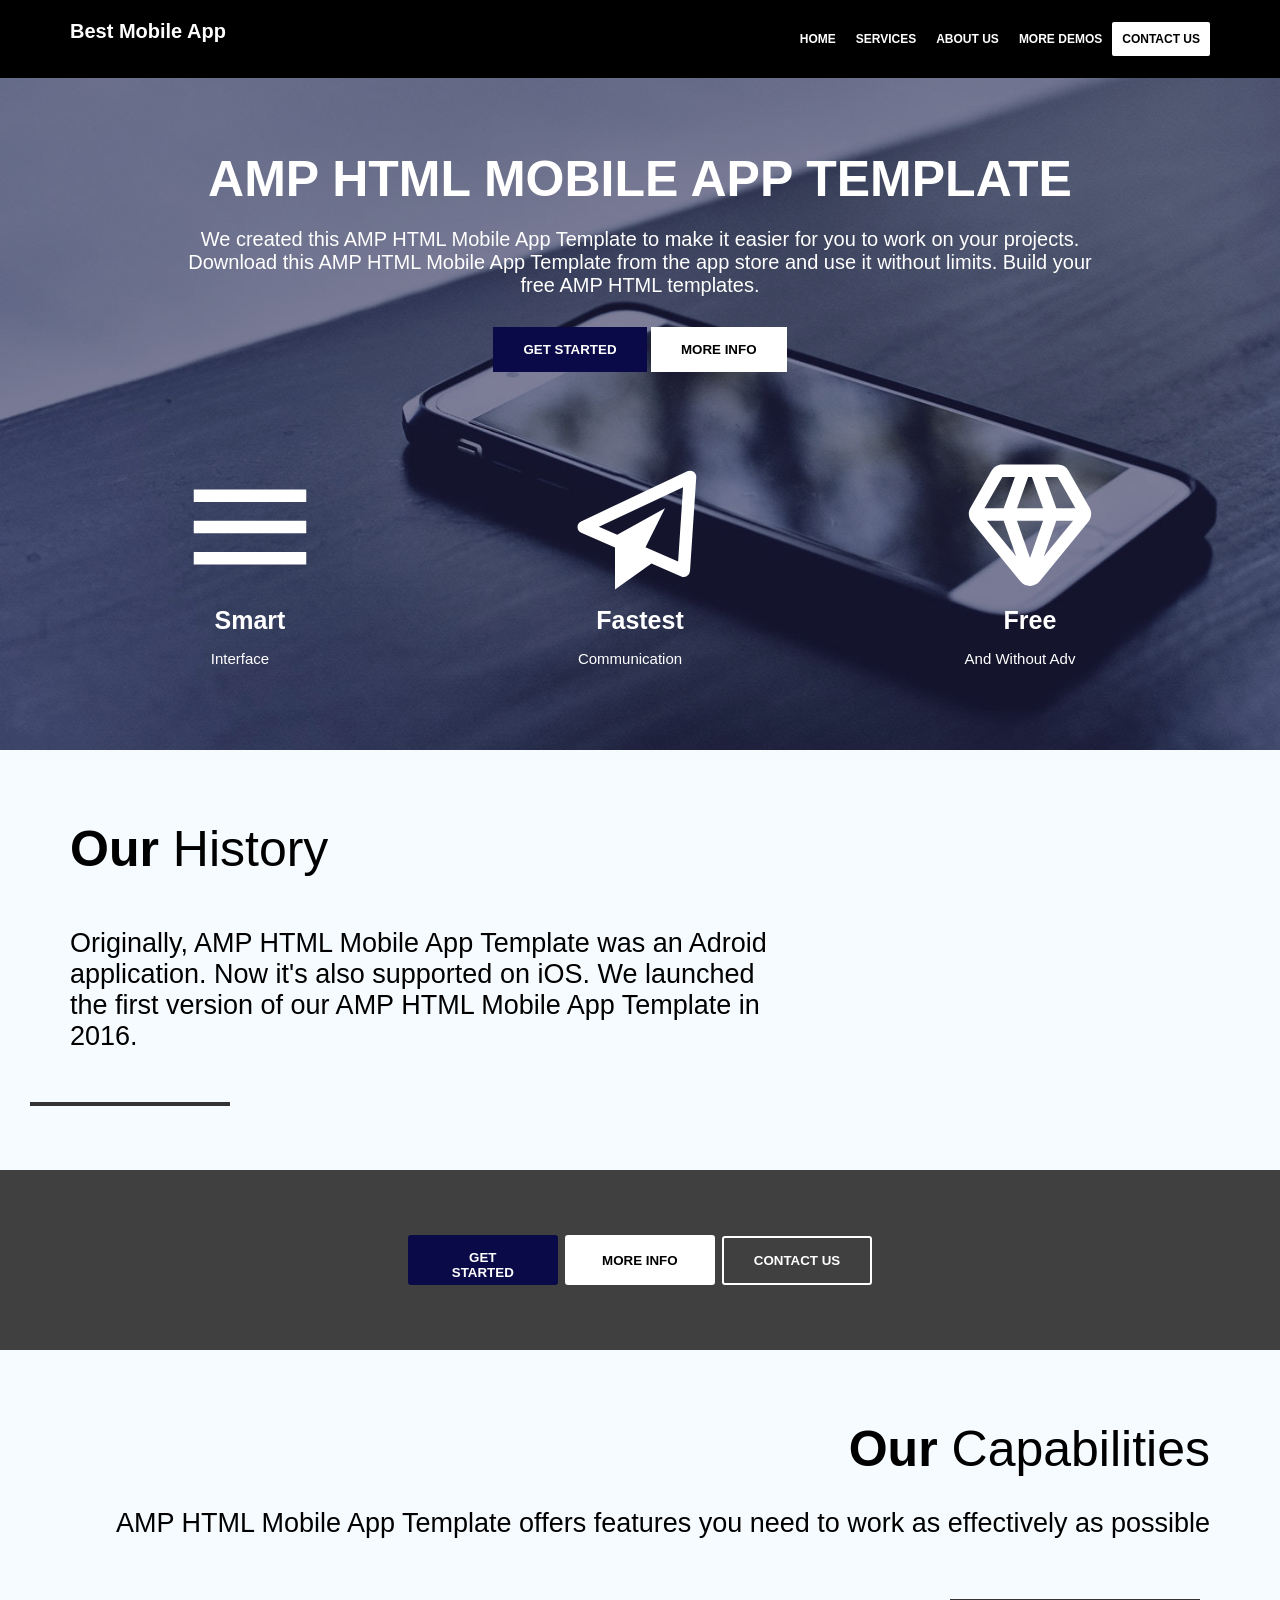
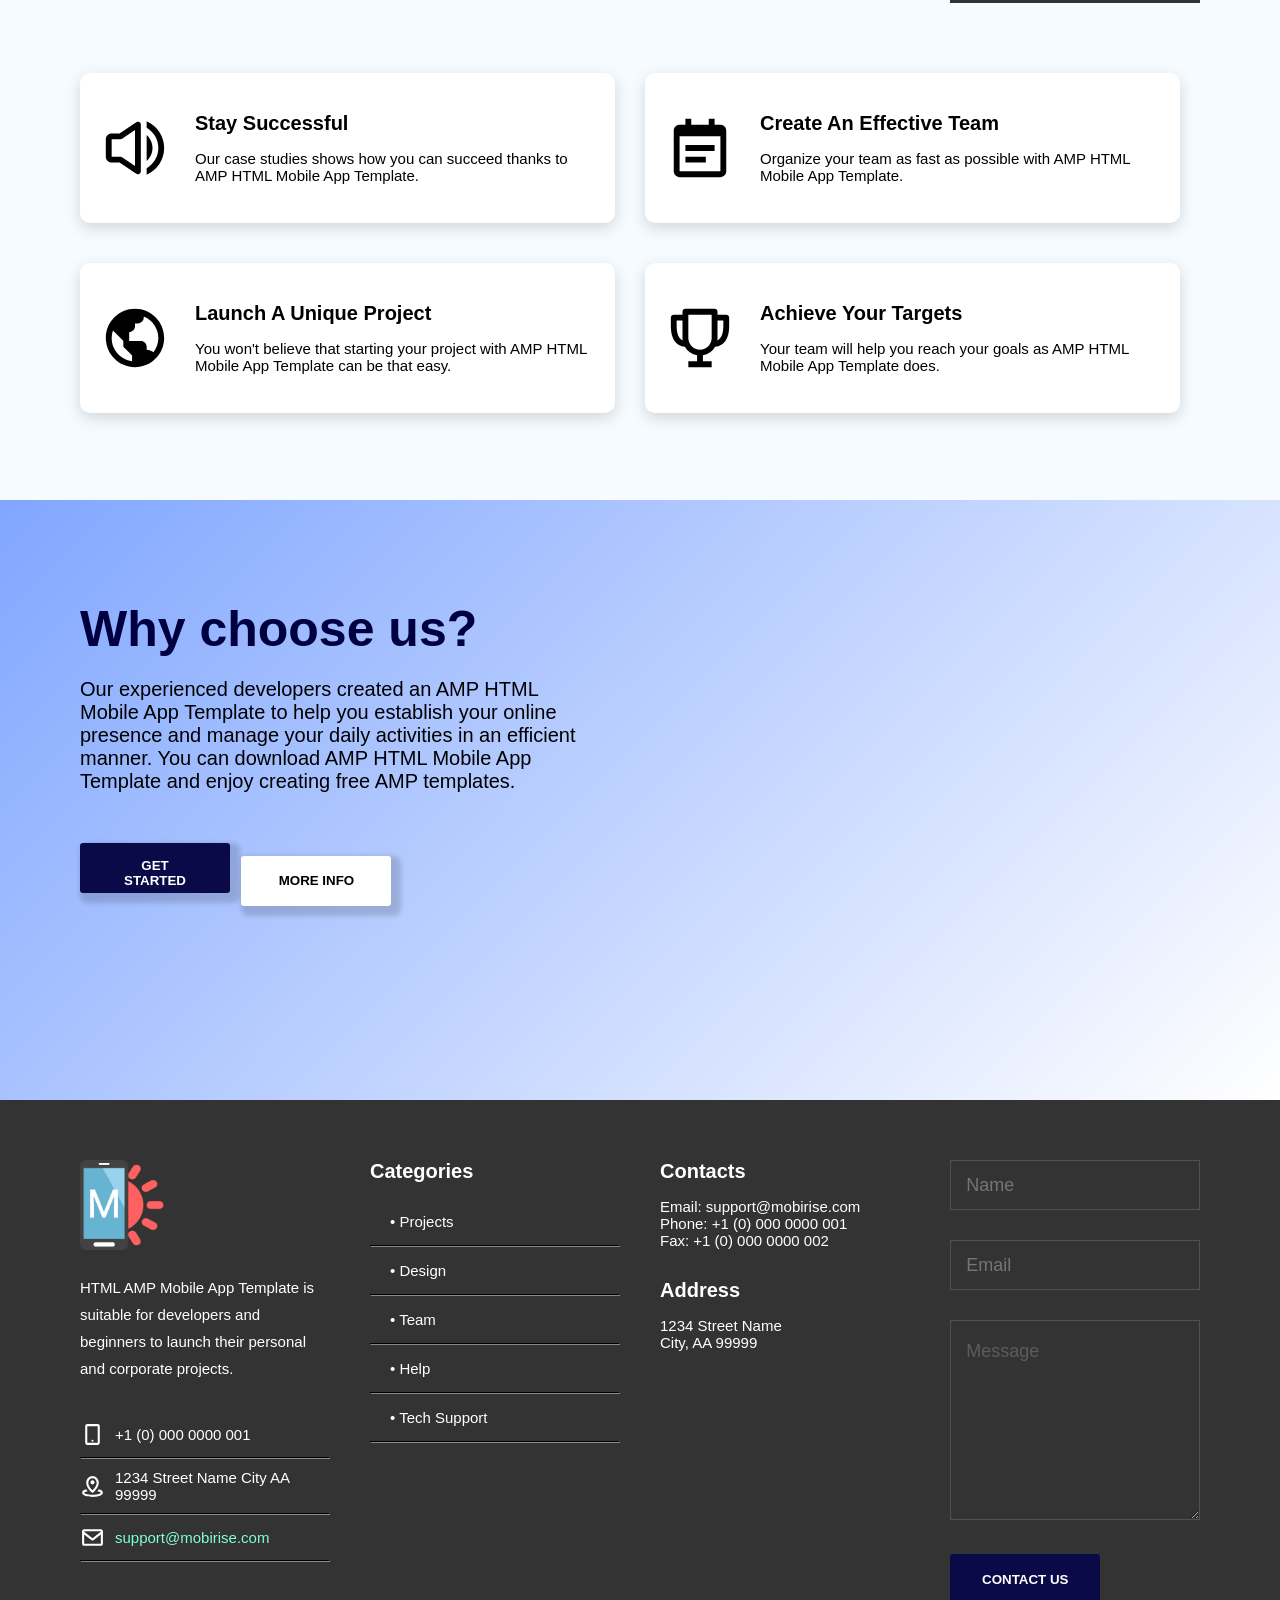
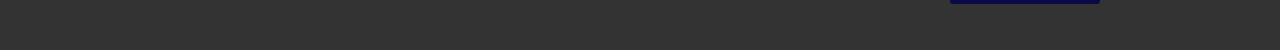
<file: index2.html>
<!DOCTYPE html>
<html lang="en">
<head>
    <meta charset="UTF-8">
    <meta name="viewport" content="width=device-width, initial-scale=1.0">
    <title>StartupAMP Demo</title>
    <link rel="shortcut icon" href="assets/logo-1.png" type="image/x-icon">
    <link rel="stylesheet" href="style2.css">
</head>
<body>
    <header>
        <div class="logo-text">
            <h2>Best Mobile App</h2>
        </div>
        <div class="head-menus">
            <ul class="main-menus">
                <a href="#"><li> HOME </li></a>
                <a href="#"><li> SERVICES </li></a>
                <a href="#"><li> ABOUT US </li></a>
                <a href="#"><li class="show-menu"> MORE DEMOS </li></a>
                <a href="#" class="contact-us"><li> CONTACT US </li></a>
            </ul>
        </div>
    </header>

    <section class="home-page">
        <div class="home-contant">
            <h1>AMP HTML MOBILE APP TEMPLATE</h1>
            <p>We created this AMP HTML Mobile App Template to make it easier for you to work on your projects. Download this AMP HTML Mobile App Template from the app store and use it without limits. Build your free AMP HTML templates.</p>
        </div>

        <div class="home-btn">
            <button class="get-started">GET STARTED</button>
            <button class="more-info">MORE INFO</button>
        </div>

        <div class="home-logos">
            <div class="smart">
                <img src="assets/menu-close.svg" alt="">
                <h2>Smart</h2>
                <p>Interface</p>
            </div>

            <div class="fastest">
                <img src="assets/paper-plane.svg" alt="">
                <h2>Fastest</h2>
                <p>Communication</p>
            </div>

            <div class="free">
                <img src="assets/diamond-alt.svg" alt="">
                <h2>Free</h2>
                <p>And Without Adv</p>
            </div>
        </div>
    </section>

    <section class="services">
        <h1><b>Our</b> History</h1>
        <h2>Originally, AMP HTML Mobile App Template was an Adroid application. Now it's also supported on iOS. We launched the first version of our AMP HTML Mobile App Template in 2016.</h2>
        <hr>
    </section>

    <section class="contact">
        <button class="get-started">GET STARTED</button>
        <button class="more-info">MORE INFO</button>
        <button class="contact-us">CONTACT US</button>
    </section>

    <section class="about-us">
        <div class="txt">
            <h1><b>Our</b> Capabilities</h1>
            <h2>AMP HTML Mobile App Template offers features you need to work as effectively as possible</h2>
            <hr>
        </div>

        <div class="row1">
            <div class="box1">
                <img src="assets/volume-full.svg" alt="">
                <div class="1">
                    <h2>Stay Successful</h2>
                    <p>Our case studies shows how you can succeed thanks to AMP HTML Mobile App Template.</p>
                </div>
            </div>
            <div class="box2">
                <img src="assets/calendar-detail.svg" alt="">
                <div class="2">
                    <h2>Create An Effective Team</h2>
                    <p>Organize your team as fast as possible with AMP HTML Mobile App Template.</p>
                </div>
            </div>
        </div>

        <div class="row2">
            <div class="box3">
                <img src="assets/globe.svg" alt="">
                <div class="3">
                    <h2>Launch A Unique Project</h2>
                    <p>You won't believe that starting your project with AMP HTML Mobile App Template can be that easy.</p>
                </div>
            </div>
            <div class="box4">
                <img src="assets/trophy.svg" alt="">
                <div class="4">
                    <h2>Achieve Your Targets</h2>
                    <p>Your team will help you reach your goals as AMP HTML Mobile App Template does.</p>
                </div>
            </div>
        </div>

    </section>

    <section class="choose-us">
        <div class="main">
            <h1>Why choose us?</h1>
            <h2>Our experienced developers created an AMP HTML Mobile App Template to help you establish your online presence and manage your daily activities in an efficient manner. You can download AMP HTML Mobile App Template and enjoy creating free AMP templates.</h2>
            <button class="get-started">GET STARTED</button>
            <button class="more-info">MORE INFO</button>
        </div>
        <div class="video">
            <iframe width="560" height="315" src="https://www.youtube.com/embed/lBTCB7yLs8Y?si=OM2OxMD-Xy5TFi8A" title="YouTube video player" frameborder="0" allow="accelerometer; autoplay; clipboard-write; encrypted-media; gyroscope; picture-in-picture; web-share" referrerpolicy="strict-origin-when-cross-origin" allowfullscreen></iframe>
        </div>
    </section>

    <footer>

        <div class="column-1">
            <div class="txt">
                <img src="assets/logo-1.png" alt="">
                <p>HTML AMP Mobile App Template is suitable for developers and beginners to launch their personal and corporate projects.</p>
            </div>
            <div class="lines">
                <div class="line-1">
                    <img src="assets/mobile.svg" alt="">
                    <p>+1 (0) 000 0000 001</p>
                </div>
                <hr>
                <div class="line-2">
                    <img src="assets/location-alt-2.svg" alt="">
                    <p>1234 Street Name City AA 99999</p>
                </div>
                <hr>
                <div class="line-3">
                    <img src="assets/envelope.svg" alt="">
                    <p><a href="https://mail.google.com/mail/u/0/#inbox">support@mobirise.com</a></p>
                </div>
                <hr>
            </div>
        </div>

        <div class="column-2">
            <h2>Categories</h2>
            <p>• Projects</p>
            <hr>
            <p>• Design</p>
            <hr>
            <p>• Team</p>
            <hr>
            <p>• Help</p>
            <hr>
            <p>• Tech Support</p>
            <hr>
        </div>

        <div class="column-3">
            <h2>Contacts</h2>
            <p>Email: support@mobirise.com <br>Phone: +1 (0) 000 0000 001 <br>Fax: +1 (0) 000 0000 002</p>

            <h2>Address</h2>
            <p>1234 Street Name <br> City, AA 99999</p>
        </div>

        <div class="column-4">
            <input type="text" placeholder="Name"><br>
            <input type="text" placeholder="Email"><br>
            <textarea type="text" placeholder="Message"></textarea><br>
            <button class="contact-us">CONTACT US</button>
        </div>

    </footer>
</body>
</html>
</file>
<file: style2.css>
*{
    padding: 0;
    margin: 0;
    box-sizing: border-box;
    font-family:'Segoe UI', Tahoma, Geneva, Verdana, sans-serif
}

header{
    position: fixed;
    z-index: 2;
    width: 100%;
    display: flex;
    background-color: black;
    align-items: center;
    justify-content: space-between;
    padding: 10px 60px;
}

.logo-text{
    padding: 10px;
    font-size: 15px;
    color: white;
}


.main-menus{
    display: flex;
    position: relative;
    padding: 10px;
}

.main-menus a{
    color: white;
    text-decoration: none;
    font-weight: 900;
    font-size: 12px;
    padding: 10px;
    list-style-type: none;
}

.main-menus a:hover{
    color: rgb(205, 205, 205);
    transition: all;
}

a:nth-child(5){
    background-color: white;
    color: black;
    border-radius: 2px;
}

.main-menus .contact-us:hover{
    color: white;
    background-color: rgb(205, 205, 205);
    transition: all;
}

.sub-menus li{
    color: white;
    background-color: black;
    position: relative;
}

.main-menus .show-menu .sub-menus{
    position: absolute;
    display: none;
}
.show-menu .sub-menus:hover{
    display: block;
}

.home-page{
    background-image: url(assets/bg-image.jpg);
    background-size: cover;
    background-position: center;
    position: relative;
    min-height: 750px;
    z-index: -2;
}

.home-page::before{
    content: "";
    position: absolute;
    inset: 0;
    background: rgba(8, 8, 59, 0.5);
    z-index: -1;
}

.home-contant h1{
    padding-top: 150px;
    padding-bottom: 20px;
    font-size: 50px;
    text-align: center;
    color: white;
}

.home-contant p{
    font-size: 20px;
    padding: 0px 180px 30px 180px;
    font-weight: lighter;
    text-align: center;
    color: white;
}

.home-btn{
    text-align: center;
}

.home-btn button{
    cursor: pointer;
}

.home-btn .get-started{
    font-weight:bold;
    padding: 15px 30px;
    background-color: rgb(10, 10, 73);
    color: white;
    border: none;
}

.home-btn .get-started:hover{
    background-color: black;
    transition: all;
}

.home-btn .more-info{
    font-weight:bold;
    padding: 15px 30px;
    background-color: rgb(255, 255, 255);
    border: none;
}

.home-btn .more-info:hover{
    background-color: rgb(205, 205, 205);

}

.home-logos{
    display: flex;
    text-align: center;
    justify-content: center;
    padding-top: 80px;
    color: white;
}

.home-logos img{
    width: 150px;
    height: 150px;
}

.home-logos .smart, .fastest, .free{
    padding: 0px 120px;
}

.home-logos h2, p{
    font-size: 25px;
}
.home-logos p{
    font-weight: lighter;
}

.services{
    width: 100%;
    height: 420px;
    background-color: rgb(246, 251, 255);
}

.services b{
    font-weight: bold;
}

.services h1{
    font-size: 50px;
    font-weight: lighter;
    padding: 70px 0px 50px 70px;
}

.services h2{
    font-weight: lighter;
    font-size: 27px;
    padding: 0px 500px 50px 70px;
}

.services hr{
    width: 200px;
    border: none;
    border-top: 4px solid#333;
    margin-left: 30px;
    
}

.contact{
    height: 180px;
    background-color: rgb(64, 64, 64);
    display: flex;
    justify-content: center;
    align-items: center;
    gap: 7px;
}

.contact .get-started{
    font-weight:bold;
    padding: 15px 30px;
    background-color: rgb(10, 10, 73);
    color: white;
    border: none;
    width: 150px;
    height: 50px;
    border-radius: 3px;
}

.contact .more-info{
    font-weight:bold;
    padding: 15px 30px;
    background-color: rgb(255, 255, 255);
    border: none;
    width: 150px;
    height: 50px;
    border-radius: 3px;
}

.contact .contact-us{
    font-weight: bold;
    padding: 15px 30px;
    color: white;
    border: 2px solid white;
    background-color: transparent;
    border-radius: 3px;
}

.contact .get-started:hover{
    background-color: black;
    cursor: pointer;
}

.contact .more-info:hover{
    background-color: rgb(205, 205, 205);
    cursor: pointer;
}

.contact .contact-us:hover{
    background-color: white;
    color: black;
    cursor: pointer;
}

.about-us{
    width: 100%;
    height: 750px;
    background-color: rgb(246, 251, 255);
}

.about-us .txt b{
    font-weight: bold;
    text-align: right;
    
}

.about-us .txt h1{
    font-size: 50px;
    font-weight: lighter;
    text-align: right;
    padding: 70px 70px 30px 0px;
}

.about-us .txt h2{
    font-weight: lighter;
    font-size: 27px;
    text-align: right;
    padding: 0px 70px 30px 0px;
}

.about-us .txt hr{
    width: 250px;
    border: none;
    border-top: 4px solid#333;
    margin: 30px 0px 70px 950px;
}

.about-us img{
    width: 70;
    height: 70px;
    padding-left: 20px;
}

.about-us .row1, .row2, h2{
    font-size: 20px;
    padding-bottom: 15px;
}

.about-us .row1, .row2, p{
    font-size: 15px;
    font-weight: lighter;
    padding-right: 20px;
}

.about-us .row1{
    display: flex;
    gap: 30px;
}

.about-us .row1 .box1{
    display: flex;
    background-color: white ;
    width: 550px;
    height: 150px;
    border: 2px solid black;
    margin-left: 80px;
    border: none;
    border-radius: 10px;
    box-shadow: 0px 5px 15px rgba(0, 0, 0, 0.15);
    align-items: center;
    gap: 25px;
}

.about-us .row1 .box2{
    display: flex;
    background-color: white ;
    width: 550px;
    height: 150px;
    border: 2px solid black;
    margin-right: 80px;
    border: none;
    border-radius: 10px;
    box-shadow: 0px 5px 15px rgba(0, 0, 0, 0.15);
    align-items: center;
    gap: 25px;
}

.about-us .row2{
    display: flex;
    gap: 30px;
    margin-top: 25px;
}

.about-us .row2 .box3{
    display: flex;
    background-color: white ;
    width: 550px;
    height: 150px;
    border: 2px solid black;
    margin-left: 80px;
    border: none;
    border-radius: 10px;
    box-shadow: 0px 5px 15px rgba(0, 0, 0, 0.15);
    align-items: center;
    gap: 25px;
}

.about-us .row2 .box4{
    display: flex;
    background-color: white ;
    width: 550px;
    height: 150px;
    border: 2px solid black;
    margin-right: 80px;
    border: none;
    border-radius: 10px;
    box-shadow: 0px 5px 15px rgba(0, 0, 0, 0.15);
    align-items: center;
    gap: 25px;
}

.about-us .row1 .box1:hover{
    background: linear-gradient(135deg, #4776e6, #040261);
    color: white;
}

.about-us .row1 .box2:hover{
    background: linear-gradient(135deg, #4776e6, #040261);
    color: white;
}

.about-us .row2 .box3:hover{
    background: linear-gradient(135deg, #4776e6, #040261);
    color: white;
}

.about-us .row2 .box4:hover{
    background: linear-gradient(135deg, #4776e6, #040261);
    color: white;
}

.choose-us{
    width: 100%;
    height: 600px;
    display: flex;
    background: linear-gradient(135deg, #80a6ff, #ffffff);
    gap: 20px;
}

.choose-us h1{
    color: rgb(0, 0, 65);
    font-size: 50px;
    padding-bottom: 20px;
}

.choose-us h2{
    font-weight: lighter;
    padding-bottom: 50px;
    padding-right: 20px;
}

.choose-us .main{
    padding: 100px 0px 0px 80px;
    
}

.choose-us .main .get-started{
    font-weight:bold;
    padding: 15px 30px;
    margin-right: 7px;
    background-color: rgb(10, 10, 73);
    color: white;
    border: none;
    width: 150px;
    height: 50px;
    border-radius: 3px;
    box-shadow: 5px 5px 5px 5px rgba(0, 0, 0, 0.15);
}

.choose-us .main .more-info{
    font-weight:bold;
    padding: 15px 30px;
    background-color: rgb(255, 255, 255);
    border: none;
    width: 150px;
    height: 50px;
    border-radius: 3px;
    box-shadow: 5px 5px 5px 5px rgba(0, 0, 0, 0.15);
}

.choose-us .main .get-started:hover{
    background-color: black;
    cursor: pointer;
}

.choose-us .main .more-info:hover{
    background-color: rgb(205, 205, 205);
    cursor: pointer;
}

.choose-us .video{
    margin-top: 100px;
    margin-right: 80px;
}

footer{
    width: 100%;
    height: 550px;
    background-color: #333;
    display: flex;
    color: white;
    gap: 20px;
}

footer .column-1 .txt img{
    width: 90px;
    height: 90px;
    margin-bottom: 20px;
}

footer .column-1{
    padding-top: 60px;
    padding-left: 80px;
    width: 350px;
}

footer .column-1 .txt p{
    line-height: 1.8;
    padding-bottom: 30px;
}

footer .column-1 a{
    text-decoration: none;
    color: aquamarine;
}

footer .column-1 .line-1, .line-2, .line-3{
    display: flex;
    align-items: center;
    padding: 10px 0px 10px 0px;
    gap: 10px;
}

footer .column-1 .lines img{
    width: 25px;
    height: 25px;
}

footer hr{
    width: 250px;
    border-color: #353535;
}

footer .column-2{
    padding-top: 60px;
}

footer .column-2 p{
    padding: 15px 0px 15px 20px;
}

footer .column-3{
    padding-top: 60px;
    padding-left: 20px;
}

footer .column-3 p{
    padding-bottom: 30px;
}

footer .column-4{
    padding-top: 60px;
    padding-left: 50px;
}

footer .column-4 input, footer .column-4 textarea{
    width: 250px;
    padding: 20px 15px;
    margin-bottom: 30px;
    background: transparent;
    border: 1px solid rgba(255, 255, 255, 0.15);
    color: white;
    font-size: 18px;
    box-sizing: border-box;
    outline: none;
}

footer .column-4 input{
    height: 50px;
}

footer .column-4 textarea{
    height: 200px;
    resize: vertical;
}

footer.column-4 input::placeholder, footer .column-4 textarea::placeholder{
    color: rgb(92, 92, 92);
}

footer .column-4 .contact-us{
    font-weight:bold;
    padding: 15px 30px;
    background-color: rgb(10, 10, 73);
    color: white;
    border: none;
    width: 150px;
    height: 50px;
    border-radius: 3px;
}

footer .column-4 .contact-us:hover{
    background-color: black;
    transition: all;

}

@media screen and (max-width: 768px) {

    header {
        position: fixed;
        padding: 10px;
        width: 100%;
        height: 100px;
    }


    .logo-text h2{
        padding-left: 30px;
        font-size: 15px;
    }

    .head-menus {
        width: 100%;
    }

    .main-menus {
        display: none;
    }

    .main-menus a {
        font-size: 10px;
        padding: 8px 6px;
    }


    .home-page {
        padding-bottom: 40px;
    }

    .home-contant h1 {
        padding: 150px 15px 20px;
        font-size: 30px;
    }

    .home-contant p {
        padding: 0 20px 25px;
        font-size: 15px;
    }

    .home-btn {
        display: flex;
        justify-content: center;
        flex-wrap: wrap;
        gap: 10px;
        padding: 0 15px;
    }

    .home-btn button {
        padding: 12px 18px;
    }

    .home-logos {
        flex-direction: column;
        align-items: center;
        gap: 30px;
        padding-top: 40px;
    }

    .home-logos .smart,
    .home-logos .fastest,
    .home-logos .free {
        padding: 0 15px;
    }

    .home-logos img {
        width: 75px;
        height: 75px;
    }

    .home-logos h2 {
        font-size: 22px;
    }

    .home-logos p {
        font-size: 16px;
    }

    .services {
        height: auto;
        padding: 35px 20px;
    }

    .services h1 {
        font-size: 34px;
        padding: 0 0 20px;
    }

    .services h2 {
        font-size: 18px;
        line-height: 1.6;
        padding: 0 0 25px;
    }

    .services hr {
        margin-left: 0;
        max-width: 150px;
    }

    .contact {
        height: auto;
        padding: 30px 15px;
        flex-wrap: wrap;
        gap: 12px;
    }

    .contact button {
        max-width: 100%;
    }

    .about-us {
        height: auto;
        padding: 35px 15px;
    }

    .about-us .txt h1 {
        font-size: 34px;
        text-align: center;
        padding: 0 0 20px;
    }

    .about-us .txt h2 {
        font-size: 18px;
        line-height: 1.6;
        text-align: center;
        padding: 0 0 20px;
    }

    .about-us .txt hr {
        margin: 20px auto 35px;
        max-width: 180px;
    }

    .about-us .row1,
    .about-us .row2 {
        flex-direction: column;
        padding: 10px;
        gap: 20px;
        margin-top: 0;
    }

    .about-us .row1 .box1,
    .about-us .row1 .box2,
    .about-us .row2 .box3,
    .about-us .row2 .box4 {
        width: 100%;
        min-height: 130px;
        height: auto;
        margin: 0;
        padding: 20px 15px;
        gap: 15px;
    }

    .about-us img {
        width: 50px;
        height: 50px;
        padding-left: 0;
        flex-shrink: 0;
    }

    .about-us .row1 h2,
    .about-us .row2 h2 {
        font-size: 18px;
    }

    .about-us .row1 p,
    .about-us .row2 p {
        font-size: 14px;
        line-height: 1.5;
        padding-right: 0;
    }

    .choose-us {
        flex-direction: column;
        height: auto;
        padding: 40px 20px;
        gap: 35px;
    }

    .choose-us h1 {
        font-size: 32px;
    }

    .choose-us h2 {
        font-size: 17px;
        line-height: 1.6;
        padding: 0 0 25px;
    }

    

}
</file>
